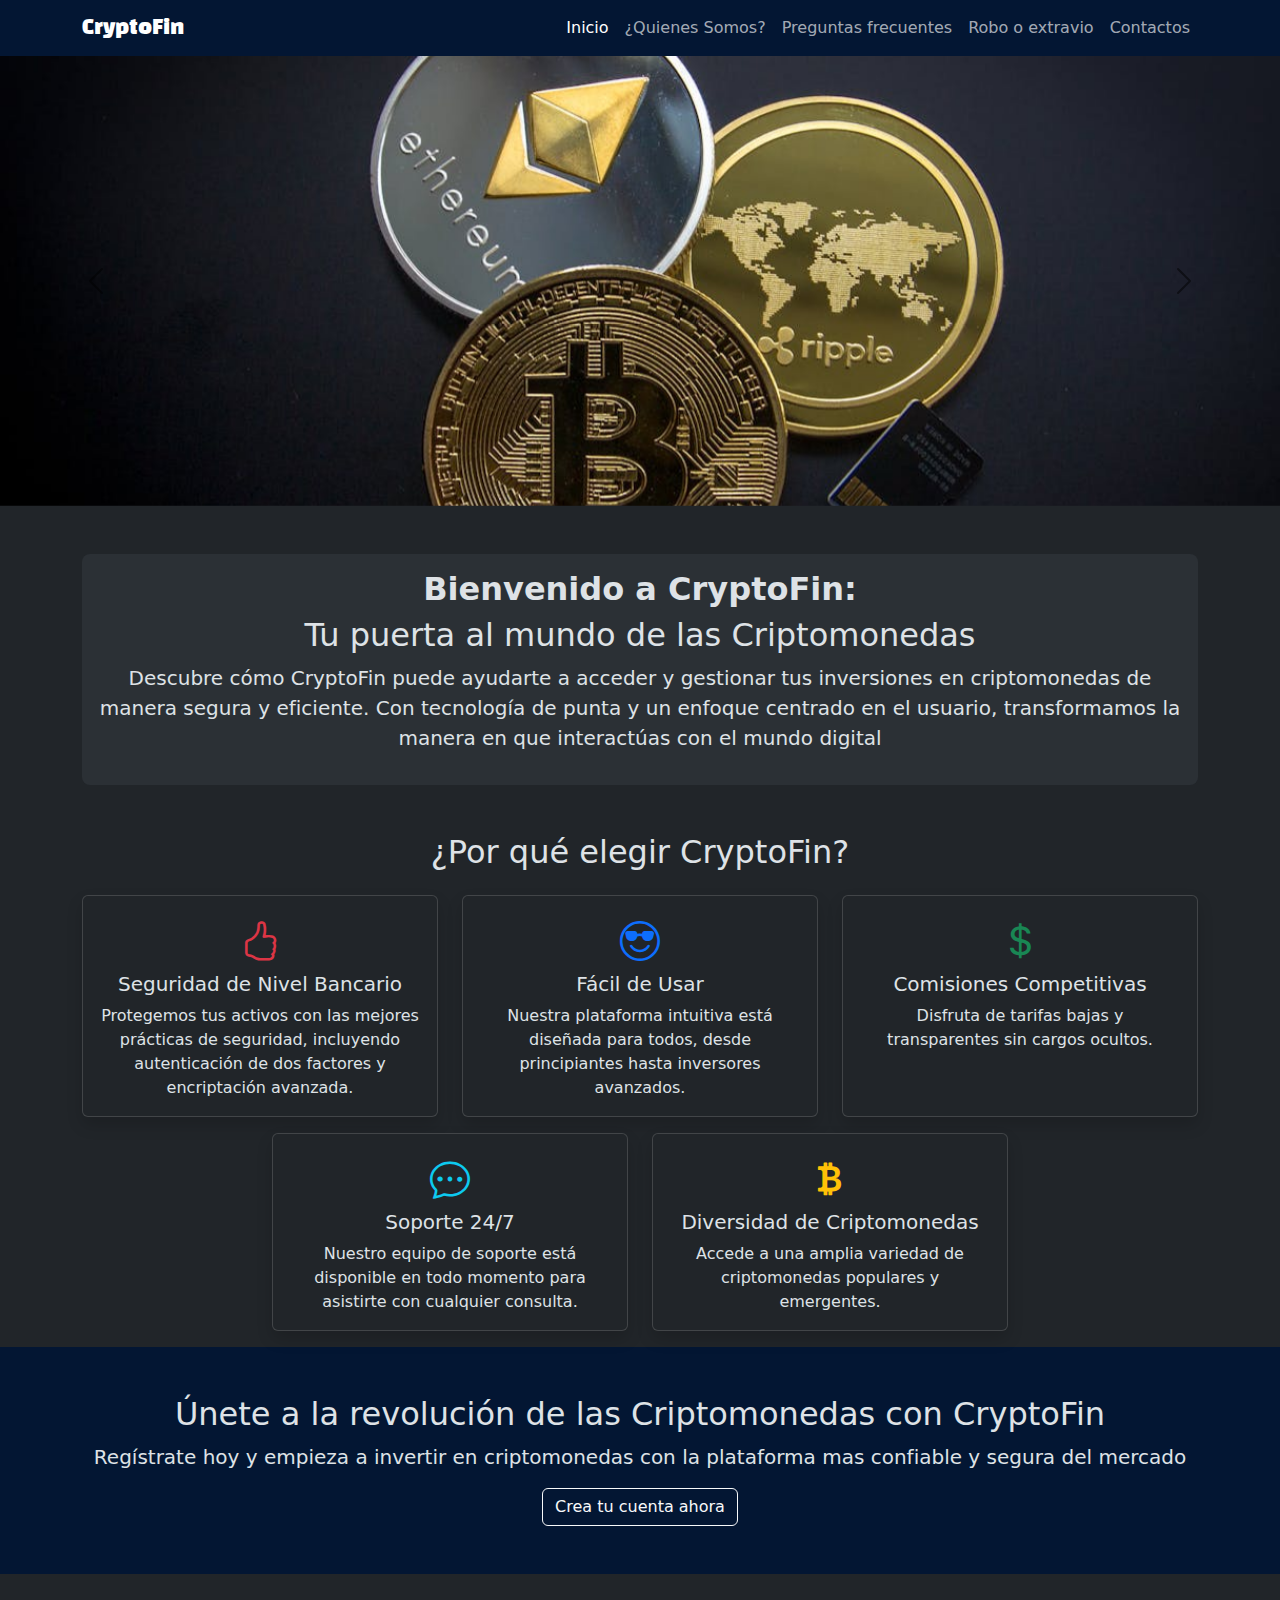
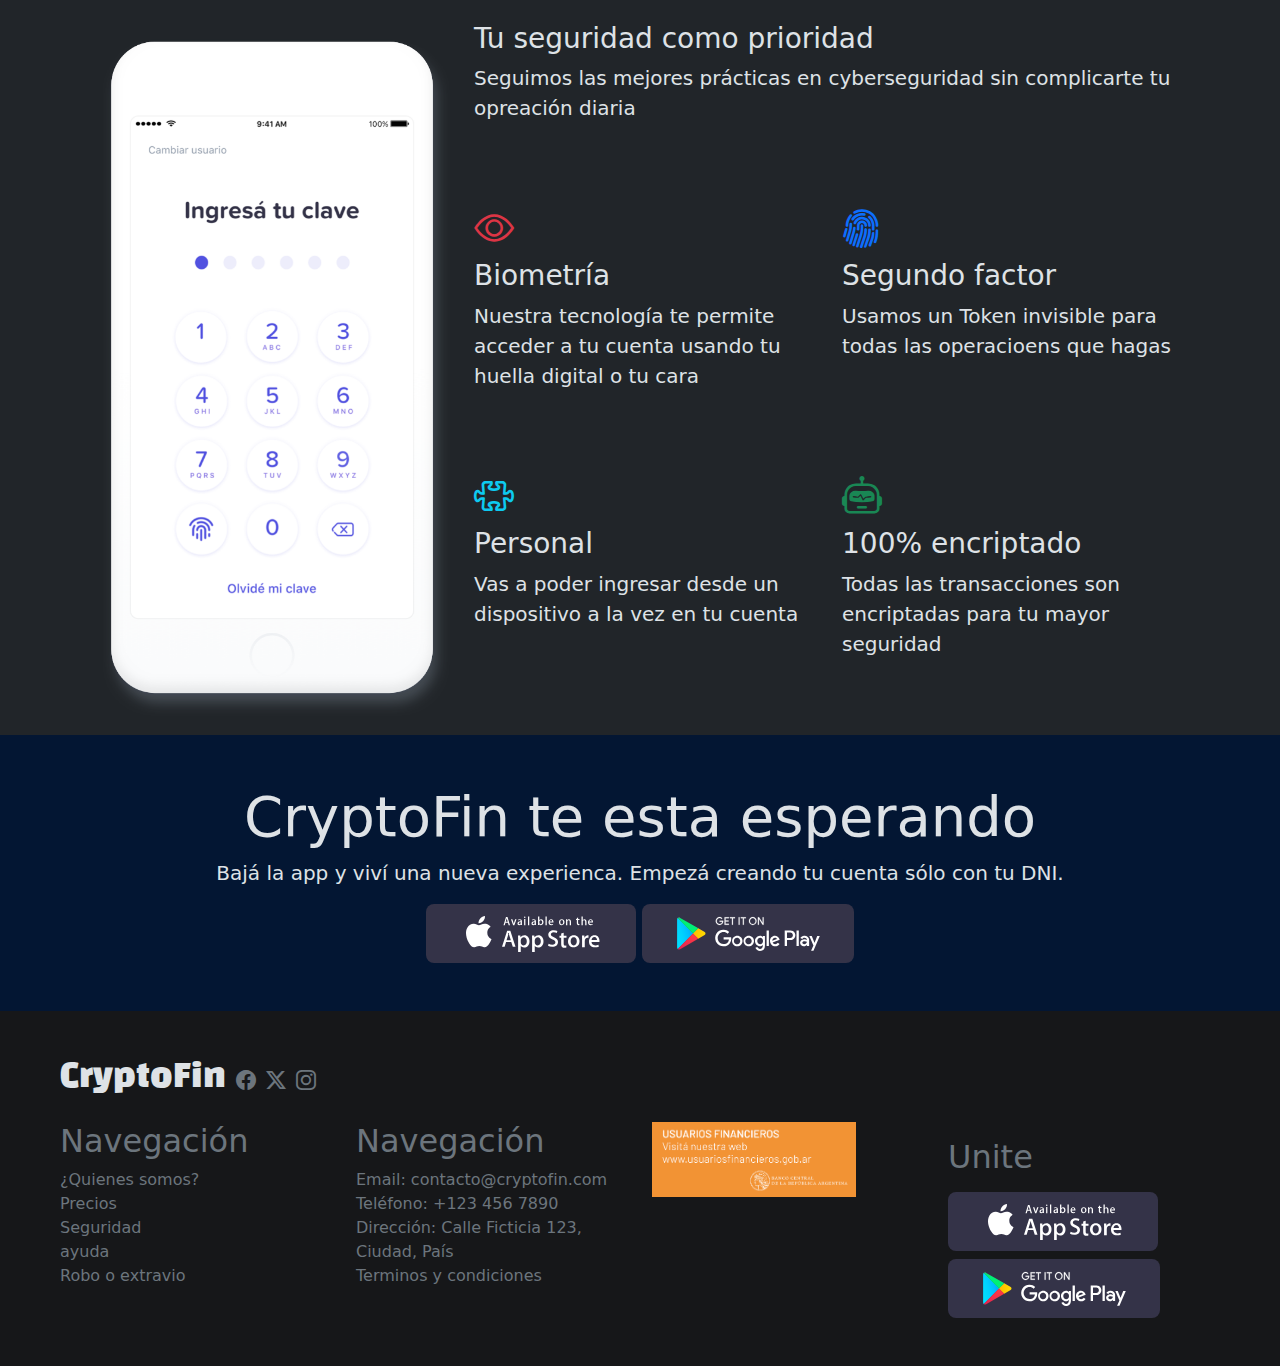
<file: index.html>
<!DOCTYPE html>
<html lang="es" data-bs-theme="dark">
  <head>
    <meta charset="UTF-8" />
    <meta name="viewport" content="width=device-width, initial-scale=1.0" />
    <!-- agregar etiquetas meta -->
    <link rel="stylesheet" href="./css/bootstrap.min.css" />
    <link
      rel="stylesheet"
      href="https://cdn.jsdelivr.net/npm/bootstrap-icons@1.11.3/font/bootstrap-icons.min.css"
    />
    <link rel="stylesheet" href="./css/style.css" />
    <title>CryptoFin</title>
  </head>
  <body>
    <header>
      <nav class="navbar navbar-expand-lg bg-primary-subtle">
        <div class="container">
          <a class="navbar-brand logoFont" href="./index.html">CryptoFin</a>
          <button
            class="navbar-toggler"
            type="button"
            data-bs-toggle="collapse"
            data-bs-target="#opcionesMenu"
            aria-controls="opcionesMenu"
            aria-expanded="false"
            aria-label="Toggle navigation"
          >
            <span class="navbar-toggler-icon"></span>
          </button>
          <div class="collapse navbar-collapse" id="opcionesMenu">
            <ul class="navbar-nav ms-auto mb-2 mb-lg-0">
              <li class="nav-item">
                <a
                  class="nav-link active"
                  aria-current="page"
                  href="./index.html"
                  >Inicio</a
                >
              </li>
              <li class="nav-item">
                <a class="nav-link" href="./pages/sobreNosotros.html"
                  >¿Quienes Somos?</a
                >
              </li>
              <li class="nav-item">
                <a class="nav-link" href="./pages/preguntasFrecuentes.html"
                  >Preguntas frecuentes</a
                >
              </li>
              <li class="nav-item">
                <a class="nav-link" href="./pages/sobreNosotros.html"
                  >Robo o extravio</a
                >
              </li>
              <li class="nav-item">
                <a class="nav-link" href="./pages/preguntasFrecuentes.html"
                  >Contactos</a
                >
              </li>
            </ul>
          </div>
        </div>
      </nav>
    </header>
    <main>
      <!-- Sección Carousel -->
      <section id="bannerPrincipal" class="carousel slide">
        <div class="carousel-inner">
          <div class="carousel-item active">
            <img
              src="./img/banner/crypto.jpeg"
              class="d-block w-100 imagenCarousel"
              alt="criptomonedas"
            />
          </div>
          <div class="carousel-item">
            <img
              src="./img/banner/atencion.jpg"
              class="d-block w-100 imagenCarousel"
              alt="atención al cliente"
            />
          </div>
          <div class="carousel-item">
            <img
              src="./img/banner/inversion.jpg"
              class="d-block w-100 imagenCarousel"
              alt="inversiones"
            />
          </div>
        </div>
        <button
          class="carousel-control-prev"
          type="button"
          data-bs-target="#bannerPrincipal"
          data-bs-slide="prev"
        >
          <span class="carousel-control-prev-icon" aria-hidden="true"></span>
          <span class="visually-hidden">Previous</span>
        </button>
        <button
          class="carousel-control-next"
          type="button"
          data-bs-target="#bannerPrincipal"
          data-bs-slide="next"
        >
          <span class="carousel-control-next-icon" aria-hidden="true"></span>
          <span class="visually-hidden">Next</span>
        </button>
      </section>
      <!-- Sección Bienvenida -->
      <section class="container">
        <article class="my-5 p-3 bg-body-tertiary rounded-3">
          <h2 class="text-center">
            <span class="fw-bold">Bienvenido a CryptoFin:</span>
          </h2>
          <h2 class="text-center">Tu puerta al mundo de las Criptomonedas</h2>
          <p class="lead text-center">
            Descubre cómo CryptoFin puede ayudarte a acceder y gestionar tus
            inversiones en criptomonedas de manera segura y eficiente. Con
            tecnología de punta y un enfoque centrado en el usuario,
            transformamos la manera en que interactúas con el mundo digital
          </p>
        </article>
      </section>
      <!-- ¿Por qué elegir CryptoFin? -->
      <section class="container">
        <h2 class="text-center mb-4">¿Por qué elegir CryptoFin?</h2>
        <article class="row justify-content-center">
          <div class="col-md-6 col-lg-4 mb-3">
            <div class="card h-100 shadow">
              <div class="card-body text-center">
                <i class="bi bi-hand-thumbs-up fs-1 text-danger"></i>
                <h5 class="card-title">Seguridad de Nivel Bancario</h5>
                <p class="card-text">
                  Protegemos tus activos con las mejores prácticas de seguridad,
                  incluyendo autenticación de dos factores y encriptación
                  avanzada.
                </p>
              </div>
            </div>
          </div>
          <div class="col-md-6 col-lg-4 mb-3">
            <div class="card h-100 shadow">
              <div class="card-body text-center">
                <i class="bi bi-emoji-sunglasses fs-1 text-primary"></i>
                <h5 class="card-title">Fácil de Usar</h5>
                <p class="card-text">
                  Nuestra plataforma intuitiva está diseñada para todos, desde
                  principiantes hasta inversores avanzados.
                </p>
              </div>
            </div>
          </div>
          <div class="col-md-6 col-lg-4 mb-3">
            <div class="card h-100 shadow">
              <div class="card-body text-center">
                <i class="bi bi-currency-dollar fs-1 text-success"></i>
                <h5 class="card-title">Comisiones Competitivas</h5>
                <p class="card-text">
                  Disfruta de tarifas bajas y transparentes sin cargos ocultos.
                </p>
              </div>
            </div>
          </div>
          <div class="col-md-6 col-lg-4 mb-3">
            <div class="card h-100 shadow">
              <div class="card-body text-center">
                <i class="bi bi-chat-dots fs-1 text-info"></i>
                <h5 class="card-title">Soporte 24/7</h5>
                <p class="card-text">
                  Nuestro equipo de soporte está disponible en todo momento para
                  asistirte con cualquier consulta.
                </p>
              </div>
            </div>
          </div>
          <div class="col-md-6 col-lg-4 mb-3">
            <div class="card h-100 shadow">
              <div class="card-body text-center">
                <i class="bi bi-currency-bitcoin fs-1 text-warning"></i>
                <h5 class="card-title">Diversidad de Criptomonedas</h5>
                <p class="card-text">
                  Accede a una amplia variedad de criptomonedas populares y
                  emergentes.
                </p>
              </div>
            </div>
          </div>
        </article>
      </section>
      <!-- Sección Banner -->
      <section class="container-fluid bg-primary-subtle text-center p-5">
        <h2>Únete a la revolución de las Criptomonedas con CryptoFin</h2>
        <p class="lead">
          Regístrate hoy y empieza a invertir en criptomonedas con la plataforma
          mas confiable y segura del mercado
        </p>
        <button
          class="btn btn-outline-light"
          type="button"
          data-bs-toggle="modal"
          data-bs-target="#modalRegistro"
        >
          Crea tu cuenta ahora
        </button>
      </section>
      <!-- Sección App -->
      <section class="container">
        <article class="row mt-5 justify-content-center">
          <figure class="col-md-4">
            <img
              class="col-md-4 w-100"
              src="./img/iphone-illustration-sec.png"
              alt="iphone"
            />
          </figure>
          <div class="row col-12 col-md-8">
            <div>
              <h3>Tu seguridad como prioridad</h3>
              <p class="lead">
                Seguimos las mejores prácticas en cyberseguridad sin complicarte
                tu opreación diaria
              </p>
            </div>
            <div class="text-center text-md-start col-12 col-md-6">
              <i class="bi bi-eye text-danger fs-1"></i>
              <h3>Biometría</h3>
              <p class="lead">
                Nuestra tecnología te permite acceder a tu cuenta usando tu
                huella digital o tu cara
              </p>
            </div>
            <div class="text-center text-md-start col-12 col-md-6">
              <i class="bi bi-fingerprint text-primary fs-1"></i>
              <h3>Segundo factor</h3>
              <p class="lead">
                Usamos un Token invisible para todas las operacioens que hagas
              </p>
            </div>
            <div class="text-center text-md-start col-12 col-md-6">
              <i class="bi bi-puzzle text-info fs-1"></i>
              <h3>Personal</h3>
              <p class="lead">
                Vas a poder ingresar desde un dispositivo a la vez en tu cuenta
              </p>
            </div>
            <div class="text-center text-md-start col-12 col-md-6">
              <i class="bi bi-robot text-success fs-1"></i>
              <h3>100% encriptado</h3>
              <p class="lead">
                Todas las transacciones son encriptadas para tu mayor seguridad
              </p>
            </div>
          </div>
        </article>
      </section>
      <!-- Sección Banner Footer -->
      <section class="container-fluid bg-primary-subtle text-center py-5">
        <h2 class="display-4">CryptoFin te esta esperando</h2>
        <p class="lead">
          Bajá la app y viví una nueva experienca. Empezá creando tu cuenta sólo
          con tu DNI.
        </p>
        <img class="pb-2 pb-md-0" src="./img/badge-apple-store.svg" alt="" />
        <img src="./img/google-play-badge-bb.svg" alt="" />
      </section>
    </main>
    <footer class="container-fluid">
      <div class="row bg-secondary-subtle p-5 text-center text-md-start">
        <div class="text-center text-md-start mb-3">
          <h2 class="logoFont">
            CryptoFin <i class="bi bi-facebook lead text-secondary"></i>
            <i class="bi bi-twitter-x lead text-secondary"></i>
            <i class="bi bi-instagram lead text-secondary"></i>
          </h2>
        </div>
        <div class="text-secondary col-md-3">
          <h2>Navegación</h2>
          <ul class="list-unstyled">
            <li>¿Quienes somos?</li>
            <li>Precios</li>
            <li>Seguridad</li>
            <li>ayuda</li>
            <li>Robo o extravio</li>
          </ul>
        </div>
        <div class="text-secondary col-md-3">
          <h2>Navegación</h2>
          <ul class="list-unstyled">
            <li>Email: contacto@cryptofin.com</li>
            <li>Teléfono: +123 456 7890</li>
            <li>Dirección: Calle Ficticia 123, Ciudad, País</li>
            <li>Terminos y condiciones</li>
          </ul>
        </div>
        <div class="col-md-3">
          <img class="w-75" src="./img/usuariosfinancieros.png" alt="" />
        </div>
        <div class="col-md-3 text-secondary pt-3">
          <h2>Unite</h2>
          <img class="py-2" src="./img/badge-apple-store.svg" alt="" />
          <img src="./img/google-play-badge-bb.svg" alt="" />
        </div>
      </div>
    </footer>
    <!-- Modal de registro -->
    <section
      class="modal fade"
      id="modalRegistro"
      tabindex="-1"
      aria-labelledby="modalRegistroLabel"
      aria-hidden="true"
    >
      <div class="modal-dialog">
        <div class="modal-content">
          <div class="modal-header">
            <h2 class="modal-title fs-5" id="modalRegistroLabel">Registro</h2>
            <button
              type="button"
              class="btn-close"
              data-bs-dismiss="modal"
              aria-label="Close"
            ></button>
          </div>
          <div class="modal-body row">
            <p>
              Completa el siguiente formulario para crear tu cuenta y comenzar a
              disfrutar de todos los beneficios que ofrecemos
            </p>
            <form class="col-md-6">
              <div class="mb-3">
                <label for="nombreApellido" class="form-label"
                  >Nombre y apellido*</label
                >
                <input
                  type="text"
                  class="form-control"
                  id="nombreApellido"
                  required
                  minlength="5"
                  maxlength="100"
                  placeholder="Ej: Juan Perez"
                />
              </div>
              <div class="mb-3">
                <label for="mail" class="form-label">Email*</label>
                <div class="input-group mb-3">
                  <span class="input-group-text" id="basic-addon1">@</span>
                  <input
                    type="mail"
                    class="form-control"
                    placeholder="juanperez@gmail.com"
                    required
                    id="mail"
                    minlength="16"
                    maxlength="320"
                  />
                </div>
              </div>
              <div class="mb-3">
                <label for="password" class="form-label">Contraseña*</label>
                <input
                  type="password"
                  class="form-control"
                  id="password"
                  required
                  minlength="8"
                  maxlength="16"
                  placeholder="Ej: 123Aa$#21"
                />
              </div>
              <div class="mb-3">
                <label for="password" class="form-label"
                  >Repetir contraseña*</label
                >
                <input
                  type="password"
                  class="form-control"
                  id="password"
                  required
                  minlength="8"
                  maxlength="16"
                  placeholder="Ej: 123Aa$#21"
                />
              </div>
              <div class="mb-3">
                <label for="direccion" class="form-label">Dirección</label>
                <input
                  type="text"
                  class="form-control"
                  id="direccion"
                  required
                  minlength="10"
                  maxlength="320"
                  placeholder="Ej: calle s/n, provincia, país."
                />
              </div>
              <div class="mb-3">
                <label for="date" class="form-label">Fecha de nacimiento</label>
                <input
                  type="date"
                  class="form-control"
                  id="date"
                  required
                  minlength="10"
                  maxlength="320"
                  placeholder="Ej: calle s/n, provincia, país."
                />
              </div>
              <div class="mb-3">
                <label for="number" class="form-label"
                  >Número de teléfono</label
                >
                <input
                  type="tel"
                  class="form-control"
                  id="number"
                  required
                  minlength="8"
                  maxlength="16"
                  placeholder="Ej: +5411234456"
                />
              </div>
              <div class="form-check">
                <input
                  class="form-check-input"
                  type="checkbox"
                  value=""
                  id="checkbox"
                />
                <label class="form-check-label" for="checkbox">
                  Acepta los <a href="#">terminos y condiciones</a>
                </label>
              </div>
              <div id="checkbox" class="form-text">
                Los campos con el simbolo (*) son obligatorios
              </div>
              <button class="btn btn-primary mt-2" type="submit">Enviar</button>
            </form>
            <div class="col-md-6 d-none d-md-block">
              <img class="w-100" src="./img/chanchito.jpg" alt="">
            </div>
          </div>
          <div class="modal-footer">
            <button
              type="button"
              class="btn btn-secondary"
              data-bs-dismiss="modal"
            >
              Close
            </button>
            <button type="button" class="btn btn-primary">Save changes</button>
          </div>
        </div>
      </div>
    </section>
    <script src="./Js/bootstrap.min.js"></script>
  </body>
</html>
</file>
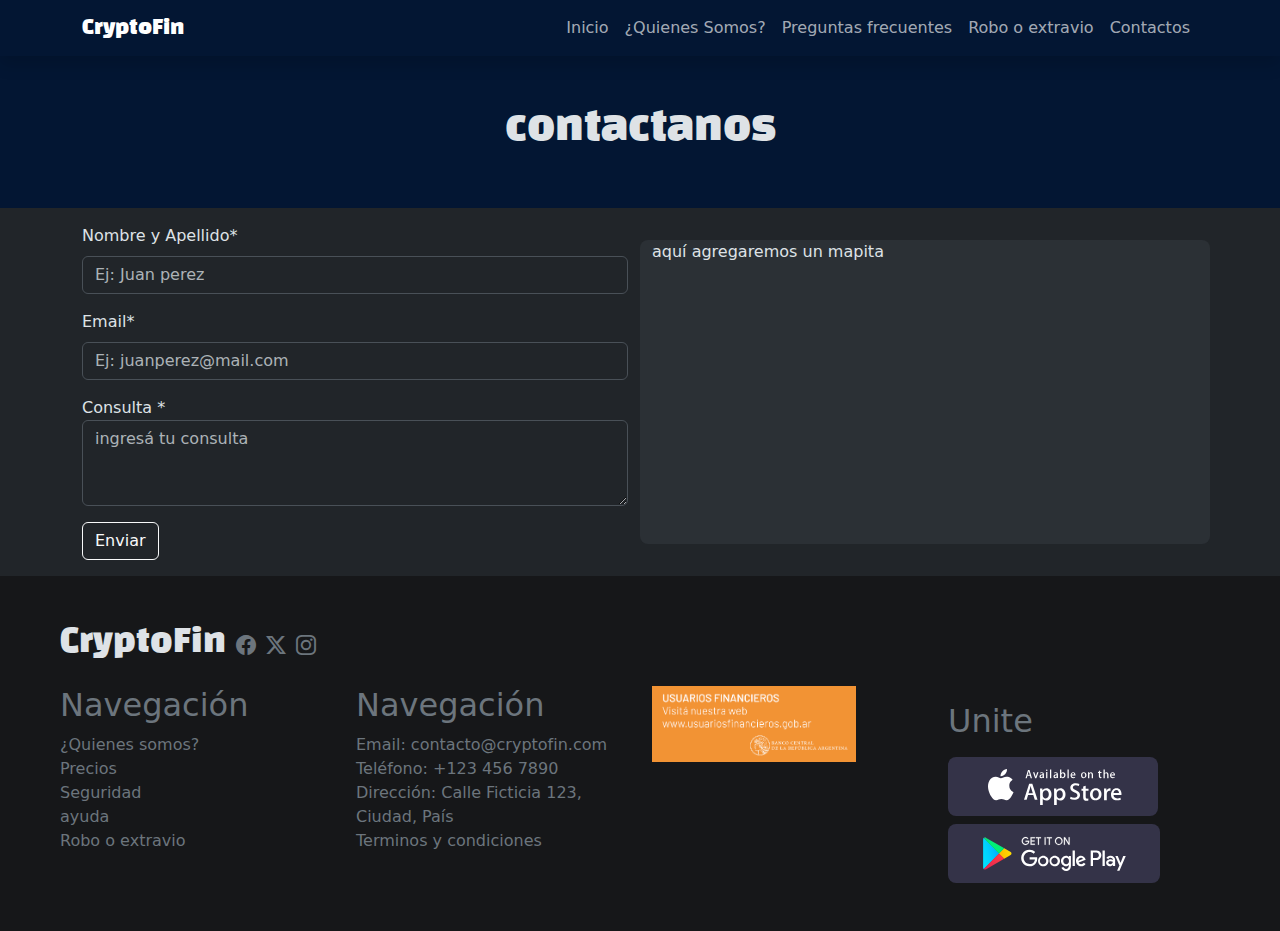
<file: pages/contactos.html>
<!DOCTYPE html>
<html lang="es" data-bs-theme="dark">
  <head>
    <meta charset="UTF-8" />
    <meta name="viewport" content="width=device-width, initial-scale=1.0" />
    <!-- agregar etiquetas meta -->
    <link rel="stylesheet" href="../css/bootstrap.min.css" />
    <link
      rel="stylesheet"
      href="https://cdn.jsdelivr.net/npm/bootstrap-icons@1.11.3/font/bootstrap-icons.min.css"
    />
    <link rel="stylesheet" href="../css/style.css" />
    <title>CryptoFin</title>
  </head>
  <body>
    <header>
      <nav class="navbar navbar-expand-lg bg-primary-subtle shadow">
        <div class="container">
          <a class="navbar-brand logoFont" href="../index.html">CryptoFin</a>
          <button
            class="navbar-toggler"
            type="button"
            data-bs-toggle="collapse"
            data-bs-target="#opcionesMenu"
            aria-controls="opcionesMenu"
            aria-expanded="false"
            aria-label="Toggle navigation"
          >
            <span class="navbar-toggler-icon"></span>
          </button>
          <div class="collapse navbar-collapse" id="opcionesMenu">
            <ul class="navbar-nav ms-auto mb-2 mb-lg-0">
              <li class="nav-item">
                <a class="nav-link" aria-current="page" href="../index.html"
                  >Inicio</a
                >
              </li>
              <li class="nav-item">
                <a class="nav-link" href="./sobreNosotros.html"
                  >¿Quienes Somos?</a
                >
              </li>
              <li class="nav-item">
                <a class="nav-link" href="./preguntasFrecuentes.html"
                  >Preguntas frecuentes</a
                >
              </li>
              <li class="nav-item">
                <a class="nav-link" href="./pages/preguntasFrecuentes.html"
                  >Robo o extravio</a
                >
              </li>
              <li class="nav-item">
                <a class="nav-link" href="./pages/preguntasFrecuentes.html"
                  >Contactos</a
                >
              </li>
            </ul>
          </div>
        </div>
      </nav>
    </header>
    <main>
      <section class="container-fluid bg-primary-subtle p-5">
        <h1 class="text-center logoFont">contactanos</h1>
      </section>
      <section class="container">
        <article class="row my-3">
          <form class="col-md-6">
            <div class="mb-3">
              <label for="name" class="form-label">Nombre y Apellido*</label>
              <input
                type="text"
                class="form-control"
                id="name"
                placeholder="Ej: Juan perez"
                minlength="8"
                maxlength="20"
                required
              />
            </div>
            <div class="mb-3">
              <label for="email" class="form-label">Email*</label>
              <input
                type="text"
                class="form-control"
                id="email"
                placeholder="Ej: juanperez@mail.com"
                minlength="16"
                maxlength="320"
                required
              />
            </div>
            <div class="mb-3">
              <label for="textarea">Consulta *</label>
              <textarea
                id="textarea"
                class="form-control"
                placeholder="ingresá tu consulta"
                rows="3"
              ></textarea>
            </div>
            <button
              class="btn btn-outline-light"
              type="button"
              data-bs-toggle="modal"
              data-bs-target="#modalRegistro"
            >
              Enviar
            </button>
          </form>
          <div class="col-md-6 bg-body-tertiary rounded-3 my-3">
            <p>aquí agregaremos un mapita</p>
          </div>
        </article>
      </section>
    </main>
    <footer class="container-fluid">
      <div class="row bg-secondary-subtle p-5 text-center text-md-start">
        <div class="text-center text-md-start mb-3">
          <h2 class="logoFont">
            CryptoFin <i class="bi bi-facebook lead text-secondary"></i>
            <i class="bi bi-twitter-x lead text-secondary"></i>
            <i class="bi bi-instagram lead text-secondary"></i>
          </h2>
        </div>
        <div class="text-secondary col-md-3">
          <h2>Navegación</h2>
          <ul class="list-unstyled">
            <li>¿Quienes somos?</li>
            <li>Precios</li>
            <li>Seguridad</li>
            <li>ayuda</li>
            <li>Robo o extravio</li>
          </ul>
        </div>
        <div class="text-secondary col-md-3">
          <h2>Navegación</h2>
          <ul class="list-unstyled">
            <li>Email: contacto@cryptofin.com</li>
            <li>Teléfono: +123 456 7890</li>
            <li>Dirección: Calle Ficticia 123, Ciudad, País</li>
            <li>Terminos y condiciones</li>
          </ul>
        </div>
        <div class="col-md-3">
          <img class="w-75" src="../img/usuariosfinancieros.png" alt="" />
        </div>
        <div class="col-md-3 text-secondary pt-3">
          <h2>Unite</h2>
          <img class="py-2" src="../img/badge-apple-store.svg" alt="" />
          <img src="../img/google-play-badge-bb.svg" alt="" />
        </div>
      </div>
    </footer>
    <script src="../Js/bootstrap.min.js"></script>
  </body>
</html>
</file>
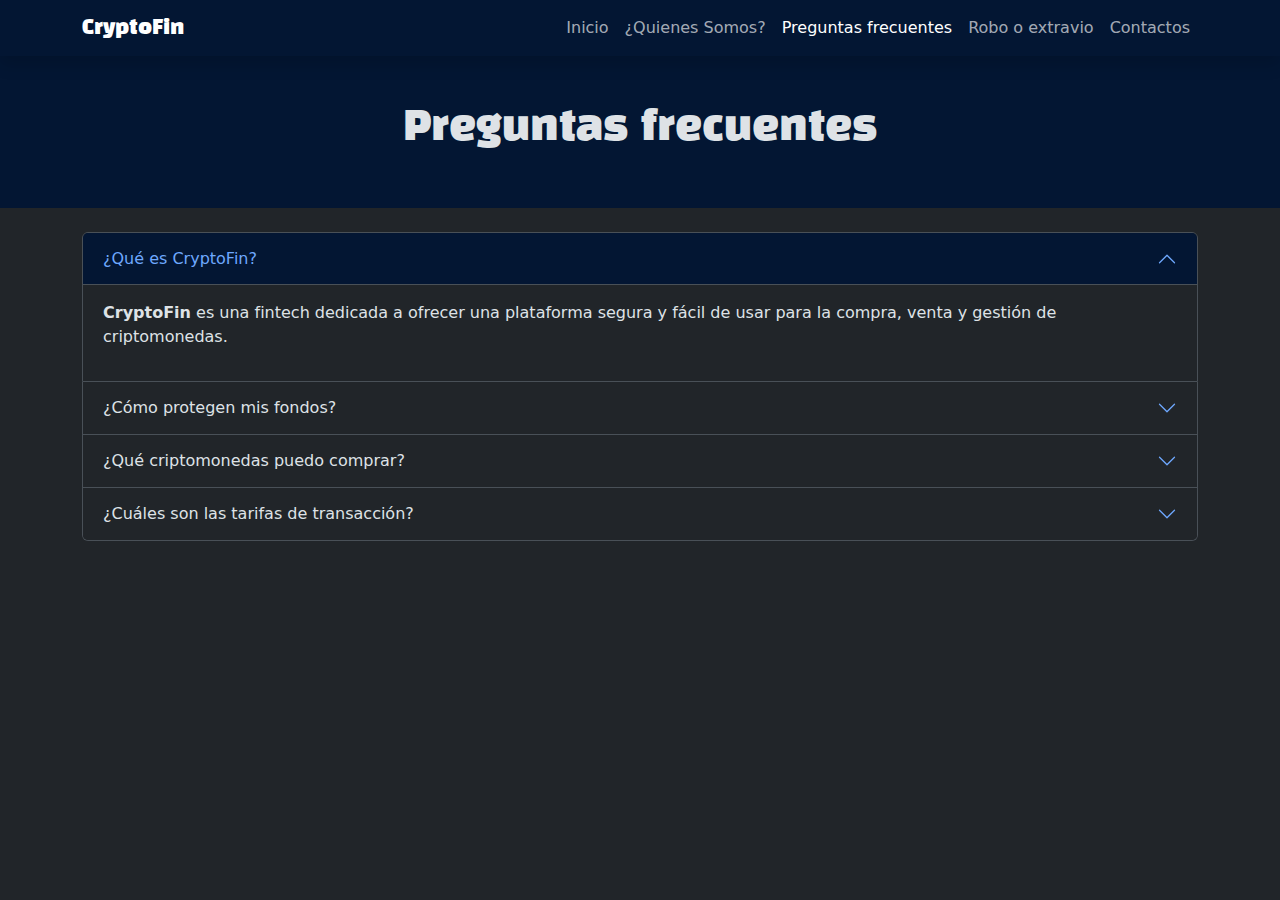
<file: pages/preguntasFrecuentes.html>
<!DOCTYPE html>
<html lang="es" data-bs-theme="dark">
  <head>
    <meta charset="UTF-8" />
    <meta name="viewport" content="width=device-width, initial-scale=1.0" />
    <!-- agregar etiquetas meta -->
    <link rel="stylesheet" href="../css/bootstrap.min.css" />
    <link
      rel="stylesheet"
      href="https://cdn.jsdelivr.net/npm/bootstrap-icons@1.11.3/font/bootstrap-icons.min.css"
    />
    <link rel="stylesheet" href="../css/style.css" />
    <title>CryptoFin</title>
  </head>
  <body>
    <header>
      <nav class="navbar navbar-expand-lg bg-primary-subtle shadow">
        <div class="container">
          <a class="navbar-brand logoFont" href="../index.html">CryptoFin</a>
          <button
            class="navbar-toggler"
            type="button"
            data-bs-toggle="collapse"
            data-bs-target="#opcionesMenu"
            aria-controls="opcionesMenu"
            aria-expanded="false"
            aria-label="Toggle navigation"
          >
            <span class="navbar-toggler-icon"></span>
          </button>
          <div class="collapse navbar-collapse" id="opcionesMenu">
            <ul class="navbar-nav ms-auto mb-2 mb-lg-0">
              <li class="nav-item">
                <a class="nav-link" aria-current="page" href="../index.html"
                  >Inicio</a
                >
              </li>
              <li class="nav-item">
                <a class="nav-link" href="./sobreNosotros.html"
                  >¿Quienes Somos?</a
                >
              </li>
              <li class="nav-item">
                <a
                  class="nav-link active"
                  href="./pages/preguntasFrecuentes.html"
                  >Preguntas frecuentes</a
                >
              </li>
              <li class="nav-item">
                <a class="nav-link" href="#">Robo o extravio</a>
              </li>
              <li class="nav-item">
                <a class="nav-link" href="./contactos.html">Contactos</a>
              </li>
            </ul>
          </div>
        </div>
      </nav>
    </header>
    <main>
      <section class="container-fluid bg-primary-subtle p-5">
        <h1 class="text-center logoFont">Preguntas frecuentes</h1>
      </section>
      <section class="container my-4">
        <article class="accordion" id="preguntasFrecuentes">
          <div class="accordion-item">
            <h2 class="accordion-header">
              <button
                class="accordion-button"
                type="button"
                data-bs-toggle="collapse"
                data-bs-target="#collapseOne"
                aria-expanded="true"
                aria-controls="collapseOne"
              >
                ¿Qué es CryptoFin?
              </button>
            </h2>
            <div
              id="collapseOne"
              class="accordion-collapse collapse show"
              data-bs-parent="#preguntasFrecuentes"
            >
              <div class="accordion-body">
                <p>
                  <strong>CryptoFin</strong> es una fintech dedicada a ofrecer
                  una plataforma segura y fácil de usar para la compra, venta y
                  gestión de criptomonedas.
                </p>
              </div>
            </div>
          </div>
          <div class="accordion-item">
            <h2 class="accordion-header">
              <button
                class="accordion-button collapsed"
                type="button"
                data-bs-toggle="collapse"
                data-bs-target="#collapseTwo"
                aria-expanded="false"
                aria-controls="collapseTwo"
              >
                ¿Cómo protegen mis fondos?
              </button>
            </h2>
            <div
              id="collapseTwo"
              class="accordion-collapse collapse"
              data-bs-parent="#preguntasFrecuentes"
            >
              <div class="accordion-body">
                <p>
                  Utilizamos medidas de seguridad de nivel bancario, incluyendo
                  autenticación de dos factores y encriptación
                </p>
              </div>
            </div>
          </div>
          <div class="accordion-item">
            <h2 class="accordion-header">
              <button
                class="accordion-button collapsed"
                type="button"
                data-bs-toggle="collapse"
                data-bs-target="#collapseThree"
                aria-expanded="false"
                aria-controls="collapseThree"
              >
                ¿Qué criptomonedas puedo comprar?
              </button>
            </h2>
            <div
              id="collapseThree"
              class="accordion-collapse collapse"
              data-bs-parent="#preguntasFrecuentes"
            >
              <div class="accordion-body">
                <p>
                  Ofrecemos una amplia variedad de criptomonedas, incluyendo
                  Bitcoin, Ethereum, Litecoin, y muchas más.
                </p>
              </div>
            </div>
          </div>
          <div class="accordion-item">
            <h2 class="accordion-header">
              <button
                class="accordion-button collapsed"
                type="button"
                data-bs-toggle="collapse"
                data-bs-target="#collapseFour"
                aria-expanded="false"
                aria-controls="collapseFour"
              >
                ¿Cuáles son las tarifas de transacción?
              </button>
            </h2>
            <div
              id="collapseFour"
              class="accordion-collapse collapse"
              data-bs-parent="#preguntasFrecuentes"
            >
              <div class="accordion-body">
                <p>
                  Nuestras tarifas son competitivas y transparentes. Consulta
                  nuestra página de tarifas para más detalles.
                </p>
              </div>
            </div>
          </div>
        </article>
      </section>
    </main>
    <footer></footer>
    <script src="../Js/bootstrap.min.js"></script>
  </body>
</html>
</file>
<file: css/style.css>
@import url("https://fonts.googleapis.com/css2?family=Black+Han+Sans&display=swap");

body {
  min-height: 100vh;
  display: flex;
  flex-direction: column;
}

main {
  flex-grow: 1;
}

.logoFont{
  font-family: "Black Han Sans", sans-serif;
}

.imagenCarousel{
  height: 350px;
  object-fit: cover;
}

@media all and (min-width: 992px){
  .imagenCarousel{
    height: 450px;
    object-position: 50% 30%;
  }
}
</file>
